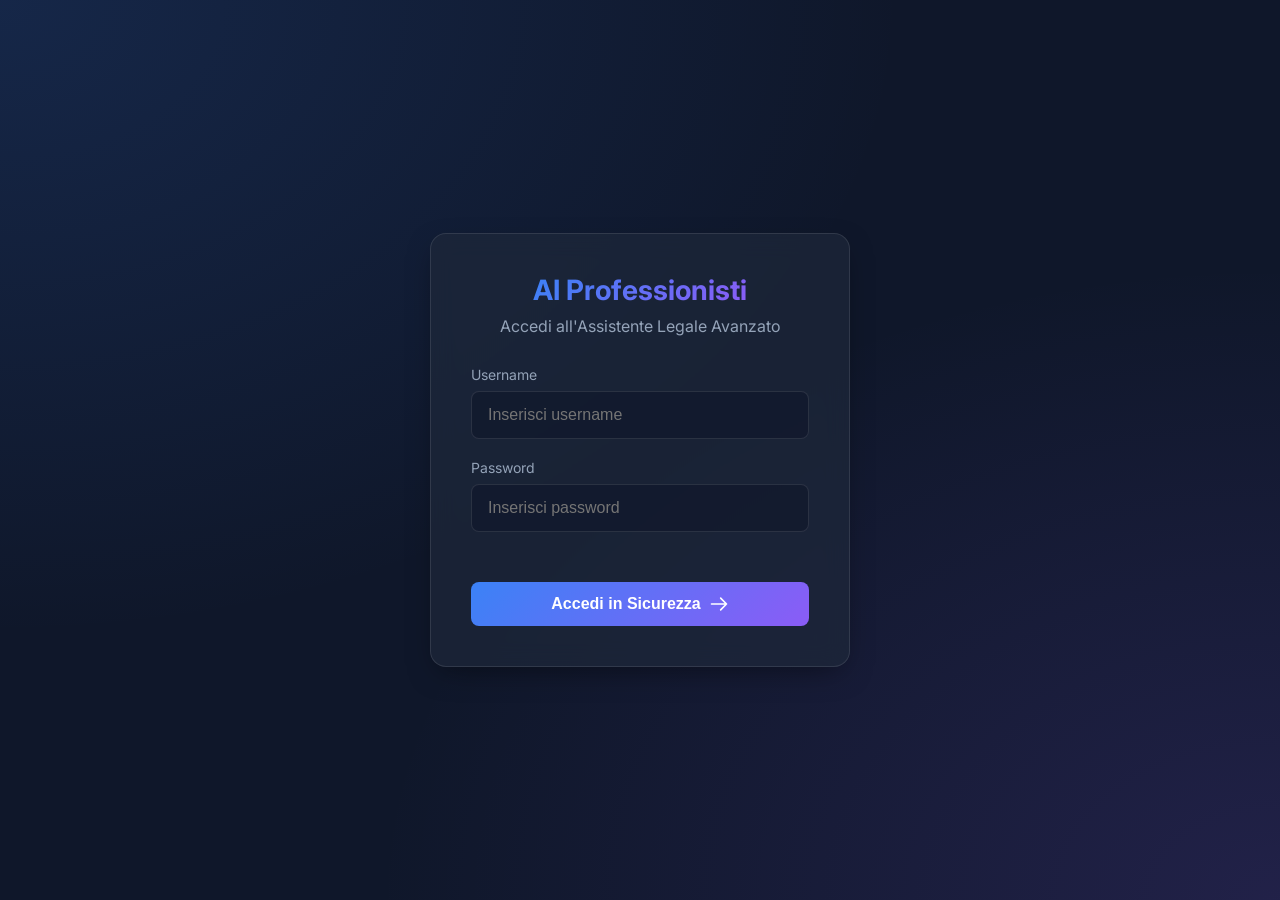
<file: index.html>
<!DOCTYPE html>
<html lang="it">
<head>
    <meta charset="UTF-8">
    <meta name="viewport" content="width=device-width, initial-scale=1.0">
    <title>Login - AI Professionisti</title>
    <link href="https://fonts.googleapis.com/css2?family=Inter:wght@400;500;600;700&display=swap" rel="stylesheet">
    <link rel="stylesheet" href="css/style.css">
</head>
<body>
    <div class="login-container">
        <div class="glass-panel login-card">
            <h2 class="gradient-text">AI Professionisti</h2>
            <p>Accedi all'Assistente Legale Avanzato</p>
            
            <form id="loginForm">
                <div class="form-group">
                    <label for="username">Username</label>
                    <input type="text" id="username" class="input-field" required autocomplete="username" placeholder="Inserisci username">
                </div>
                
                <div class="form-group">
                    <label for="password">Password</label>
                    <input type="password" id="password" class="input-field" required autocomplete="current-password" placeholder="Inserisci password">
                </div>
                
                <div id="errorMessage" class="error-message"></div>
                
                <button type="submit" id="loginBtn" class="btn-primary" style="width: 100%; margin-top: 10px;">
                    Accedi in Sicurezza
                    <svg width="20" height="20" fill="none" stroke="currentColor" viewBox="0 0 24 24"><path stroke-linecap="round" stroke-linejoin="round" stroke-width="2" d="M14 5l7 7m0 0l-7 7m7-7H3"></path></svg>
                </button>
            </form>
        </div>
    </div>

    <script src="js/config.js"></script>
    <script src="js/auth.js"></script>
</body>
</html>
</file>
<file: css/style.css>
/* =========================================
   DESIGN SYSTEM & TOKENS
   ========================================= */
:root {
    --bg-color: #0f172a; /* Slate 900 */
    --surface-color: rgba(30, 41, 59, 0.7); /* Slate 800 with opacity */
    --surface-border: rgba(255, 255, 255, 0.1);
    
    --primary-gradient: linear-gradient(135deg, #3b82f6 0%, #8b5cf6 100%);
    --primary-color: #3b82f6;
    --primary-hover: #2563eb;
    
    --text-primary: #f8fafc;
    --text-secondary: #94a3b8;
    
    --error-color: #ef4444;
    --success-color: #10b981;
    
    --glass-blur: blur(12px);
    --shadow-premium: 0 10px 30px -10px rgba(0, 0, 0, 0.5);
    
    --font-family: 'Inter', system-ui, -apple-system, sans-serif;
}

/* =========================================
   GLOBAL STYLES
   ========================================= */
* {
    margin: 0;
    padding: 0;
    box-sizing: border-box;
}

body {
    font-family: var(--font-family);
    background-color: var(--bg-color);
    background-image: 
        radial-gradient(at 0% 0%, rgba(59, 130, 246, 0.15) 0px, transparent 50%),
        radial-gradient(at 100% 100%, rgba(139, 92, 246, 0.15) 0px, transparent 50%);
    background-attachment: fixed;
    color: var(--text-primary);
    min-height: 100vh;
    display: flex;
    flex-direction: column;
    -webkit-font-smoothing: antialiased;
}

/* =========================================
   TYPOGRAPHY
   ========================================= */
h1, h2, h3 {
    font-weight: 700;
    line-height: 1.2;
}

.gradient-text {
    background: var(--primary-gradient);
    -webkit-background-clip: text;
    -webkit-text-fill-color: transparent;
    display: inline-block;
}

/* =========================================
   GLASSMORPHISM UTILITIES
   ========================================= */
.glass-panel {
    background: var(--surface-color);
    backdrop-filter: var(--glass-blur);
    -webkit-backdrop-filter: var(--glass-blur);
    border: 1px solid var(--surface-border);
    border-radius: 16px;
    box-shadow: var(--shadow-premium);
}

/* =========================================
   BUTTONS & INPUTS
   ========================================= */
.btn-primary {
    background: var(--primary-gradient);
    color: white;
    border: none;
    padding: 12px 24px;
    border-radius: 8px;
    font-size: 16px;
    font-weight: 600;
    cursor: pointer;
    transition: all 0.3s ease;
    display: inline-flex;
    align-items: center;
    justify-content: center;
    gap: 8px;
}

.btn-primary:hover {
    transform: translateY(-2px);
    box-shadow: 0 4px 15px rgba(59, 130, 246, 0.4);
}

.btn-primary:active {
    transform: translateY(0);
}

.btn-primary:disabled {
    opacity: 0.7;
    cursor: not-allowed;
    transform: none;
}

.input-field {
    width: 100%;
    background: rgba(15, 23, 42, 0.6);
    border: 1px solid var(--surface-border);
    color: var(--text-primary);
    padding: 14px 16px;
    border-radius: 8px;
    font-size: 16px;
    transition: all 0.3s ease;
    outline: none;
}

.input-field:focus {
    border-color: var(--primary-color);
    box-shadow: 0 0 0 2px rgba(59, 130, 246, 0.2);
}

/* =========================================
   LOGIN PAGE SPECIFIC
   ========================================= */
.login-container {
    flex: 1;
    display: flex;
    align-items: center;
    justify-content: center;
    padding: 20px;
}

.login-card {
    width: 100%;
    max-width: 420px;
    padding: 40px;
    text-align: center;
    animation: fadeUp 0.6s ease-out forwards;
}

.login-card h2 {
    margin-bottom: 8px;
    font-size: 28px;
}

.login-card p {
    color: var(--text-secondary);
    margin-bottom: 30px;
}

.form-group {
    margin-bottom: 20px;
    text-align: left;
}

.form-group label {
    display: block;
    margin-bottom: 8px;
    font-size: 14px;
    color: var(--text-secondary);
}

.error-message {
    color: var(--error-color);
    font-size: 14px;
    margin-top: 10px;
    min-height: 20px;
}

/* =========================================
   CHAT PAGE SPECIFIC
   ========================================= */
.chat-layout {
    display: flex;
    height: 100vh;
    overflow: hidden;
}

/* Sidebar */
.chat-sidebar {
    width: 280px;
    border-right: 1px solid var(--surface-border);
    background: rgba(15, 23, 42, 0.8);
    display: flex;
    flex-direction: column;
    padding: 20px;
    transition: transform 0.3s ease;
}

.sidebar-header {
    margin-bottom: 30px;
}

.sidebar-header h2 {
    font-size: 18px;
    margin-bottom: 4px;
}

.sidebar-header p {
    font-size: 12px;
    color: var(--text-secondary);
}

.sidebar-nav {
    flex: 1;
}

.nav-item {
    padding: 12px;
    border-radius: 8px;
    color: var(--text-secondary);
    cursor: pointer;
    transition: all 0.2s;
    display: flex;
    align-items: center;
    gap: 10px;
    margin-bottom: 8px;
}

.nav-item:hover, .nav-item.active {
    background: rgba(255,255,255,0.05);
    color: var(--text-primary);
}

.sidebar-footer {
    border-top: 1px solid var(--surface-border);
    padding-top: 20px;
}

.btn-logout {
    width: 100%;
    background: transparent;
    border: 1px solid var(--surface-border);
    color: var(--text-secondary);
    padding: 10px;
    border-radius: 8px;
    cursor: pointer;
    transition: all 0.2s;
}

.btn-logout:hover {
    background: rgba(239, 68, 68, 0.1);
    color: var(--error-color);
    border-color: rgba(239, 68, 68, 0.3);
}

.btn-new-chat {
    background: rgba(59, 130, 246, 0.1);
    border: 1px solid rgba(59, 130, 246, 0.3);
    color: var(--primary-color);
    padding: 8px 16px;
    border-radius: 8px;
    font-size: 14px;
    font-weight: 600;
    cursor: pointer;
    transition: all 0.3s ease;
    display: inline-flex;
    align-items: center;
    gap: 8px;
}

.btn-new-chat:hover {
    background: rgba(59, 130, 246, 0.2);
    border-color: rgba(59, 130, 246, 0.5);
    transform: translateY(-1px);
}

.btn-stop {
    background: rgba(239, 68, 68, 0.1);
    border: 1px solid rgba(239, 68, 68, 0.3);
    color: var(--error-color);
    padding: 8px 16px;
    border-radius: 8px;
    font-size: 14px;
    font-weight: 600;
    cursor: pointer;
    transition: all 0.3s ease;
    display: inline-flex;
    align-items: center;
    gap: 8px;
}

.btn-stop:hover {
    background: rgba(239, 68, 68, 0.2);
    border-color: rgba(239, 68, 68, 0.5);
    transform: translateY(-1px);
}

/* Main Chat Area */
.chat-main {
    flex: 1;
    display: flex;
    flex-direction: column;
    position: relative;
}

.chat-header {
    padding: 20px 30px;
    border-bottom: 1px solid var(--surface-border);
    background: rgba(15, 23, 42, 0.6);
    backdrop-filter: var(--glass-blur);
    -webkit-backdrop-filter: var(--glass-blur);
    z-index: 10;
}

.chat-messages {
    flex: 1;
    overflow-y: auto;
    padding: 30px;
    scroll-behavior: smooth;
    display: flex;
    flex-direction: column;
    gap: 24px;
}

.message {
    display: flex;
    gap: 16px;
    max-width: 85%;
    animation: fadeIn 0.4s ease-out;
}

.message.user {
    align-self: flex-end;
    flex-direction: row-reverse;
}

.message.assistant {
    align-self: flex-start;
}

.avatar {
    width: 40px;
    height: 40px;
    border-radius: 12px;
    display: flex;
    align-items: center;
    justify-content: center;
    flex-shrink: 0;
    font-weight: bold;
}

.user .avatar {
    background: var(--surface-color);
    border: 1px solid var(--surface-border);
}

.assistant .avatar {
    background: var(--primary-gradient);
    color: white;
}

.message-content {
    background: var(--surface-color);
    padding: 16px 20px;
    border-radius: 16px;
    border: 1px solid var(--surface-border);
    line-height: 1.6;
    font-size: 15px;
}

.user .message-content {
    background: rgba(59, 130, 246, 0.1);
    border-color: rgba(59, 130, 246, 0.2);
    border-top-right-radius: 4px;
}

.assistant .message-content {
    border-top-left-radius: 4px;
}

/* Markdown formatting inside messages */
.message-content p { margin-bottom: 12px; }
.message-content p:last-child { margin-bottom: 0; }
.message-content strong { color: #fff; }
.message-content ul, .message-content ol { margin-left: 20px; margin-bottom: 12px; }

/* Sources Display */
.sources-container {
    margin-top: 16px;
    padding-top: 16px;
    border-top: 1px dashed var(--surface-border);
    font-size: 13px;
    color: var(--text-secondary);
}

.sources-title {
    font-weight: 600;
    margin-bottom: 8px;
    color: #94a3b8;
    display: flex;
    align-items: center;
    gap: 6px;
}

.source-item {
    background: rgba(0,0,0,0.2);
    padding: 6px 10px;
    border-radius: 4px;
    margin-bottom: 4px;
    border: 1px solid rgba(255,255,255,0.05);
}

/* Input Area */
.chat-input-container {
    padding: 20px 30px;
    background: linear-gradient(to top, var(--bg-color) 70%, transparent);
}

.input-wrapper {
    position: relative;
    display: flex;
    align-items: center;
}

.chat-input {
    width: 100%;
    background: var(--surface-color);
    border: 1px solid var(--surface-border);
    color: var(--text-primary);
    padding: 16px 60px 16px 20px;
    border-radius: 24px;
    font-size: 16px;
    resize: none;
    outline: none;
    box-shadow: 0 4px 20px rgba(0,0,0,0.3);
    transition: all 0.3s;
    font-family: inherit;
    line-height: 1.5;
    height: 56px;
    overflow-y: hidden;
}

.chat-input:focus {
    border-color: var(--primary-color);
    box-shadow: 0 0 0 2px rgba(59, 130, 246, 0.2), 0 4px 20px rgba(0,0,0,0.3);
}

.btn-send {
    position: absolute;
    right: 8px;
    bottom: 8px;
    width: 40px;
    height: 40px;
    border-radius: 50%;
    background: var(--primary-gradient);
    color: white;
    border: none;
    display: flex;
    align-items: center;
    justify-content: center;
    cursor: pointer;
    transition: all 0.2s;
}

.btn-send:hover {
    transform: scale(1.05);
}

.btn-send:disabled {
    background: var(--surface-border);
    color: var(--text-secondary);
    cursor: not-allowed;
    transform: none;
}

/* Typing Indicator */
.typing-indicator {
    display: flex;
    gap: 4px;
    padding: 8px 0;
}

.typing-dot {
    width: 8px;
    height: 8px;
    background: var(--text-secondary);
    border-radius: 50%;
    animation: typing 1.4s infinite ease-in-out both;
}

.typing-dot:nth-child(1) { animation-delay: -0.32s; }
.typing-dot:nth-child(2) { animation-delay: -0.16s; }

/* =========================================
   ANIMATIONS
   ========================================= */
@keyframes fadeUp {
    from { opacity: 0; transform: translateY(20px); }
    to { opacity: 1; transform: translateY(0); }
}

@keyframes fadeIn {
    from { opacity: 0; }
    to { opacity: 1; }
}

@keyframes typing {
    0%, 80%, 100% { transform: scale(0); }
    40% { transform: scale(1); }
}

/* Responsive */
@media (max-width: 768px) {
    .chat-sidebar {
        position: fixed;
        left: -100%;
        height: 100%;
        z-index: 50;
    }
    .message { max-width: 95%; }
}

/* Streaming Cursor Animation */
.streaming-cursor {
    display: inline-block;
    width: 2px;
    height: 15px;
    background-color: currentColor;
    margin-left: 4px;
    vertical-align: middle;
    animation: blink 0.8s step-end infinite;
}

@keyframes blink {
    from, to { background-color: transparent }
    50% { background-color: currentColor }
}

/* =========================================
   PROMPT EDITOR MODAL
   ========================================= */

/* Sidebar Button */
.btn-prompt-editor {
    width: 100%;
    background: rgba(139, 92, 246, 0.1);
    border: 1px solid rgba(139, 92, 246, 0.3);
    color: #a78bfa;
    padding: 10px 12px;
    border-radius: 8px;
    font-size: 14px;
    font-weight: 500;
    cursor: pointer;
    transition: all 0.3s ease;
    display: flex;
    align-items: center;
    gap: 8px;
    font-family: var(--font-family);
}

.btn-prompt-editor:hover {
    background: rgba(139, 92, 246, 0.2);
    border-color: rgba(139, 92, 246, 0.5);
    transform: translateY(-1px);
}

.prompt-badge {
    margin-left: auto;
    background: rgba(245, 158, 11, 0.2);
    color: #fbbf24;
    font-size: 10px;
    font-weight: 700;
    padding: 2px 6px;
    border-radius: 4px;
    text-transform: uppercase;
    letter-spacing: 0.5px;
}

/* Modal Overlay */
.prompt-modal-overlay {
    position: fixed;
    top: 0;
    left: 0;
    width: 100%;
    height: 100%;
    background: rgba(0, 0, 0, 0.7);
    backdrop-filter: blur(4px);
    -webkit-backdrop-filter: blur(4px);
    z-index: 1000;
    display: flex;
    align-items: center;
    justify-content: center;
    animation: fadeIn 0.2s ease-out;
}

/* Modal Panel */
.prompt-modal-panel {
    width: 90%;
    max-width: 800px;
    max-height: 85vh;
    background: rgba(30, 41, 59, 0.95);
    backdrop-filter: blur(20px);
    -webkit-backdrop-filter: blur(20px);
    border: 1px solid rgba(255, 255, 255, 0.1);
    border-radius: 16px;
    box-shadow: 0 25px 60px rgba(0, 0, 0, 0.5);
    display: flex;
    flex-direction: column;
    animation: fadeUp 0.3s ease-out;
}

.prompt-modal-header {
    display: flex;
    justify-content: space-between;
    align-items: center;
    padding: 20px 24px;
    border-bottom: 1px solid rgba(255, 255, 255, 0.08);
}

.prompt-modal-header h3 {
    font-size: 18px;
    font-weight: 600;
    background: linear-gradient(135deg, #a78bfa, #818cf8);
    -webkit-background-clip: text;
    -webkit-text-fill-color: transparent;
}

.prompt-modal-close {
    background: rgba(255, 255, 255, 0.05);
    border: 1px solid rgba(255, 255, 255, 0.1);
    color: var(--text-secondary);
    width: 32px;
    height: 32px;
    border-radius: 8px;
    font-size: 20px;
    cursor: pointer;
    display: flex;
    align-items: center;
    justify-content: center;
    transition: all 0.2s;
}

.prompt-modal-close:hover {
    background: rgba(239, 68, 68, 0.1);
    color: var(--error-color);
    border-color: rgba(239, 68, 68, 0.3);
}

/* Status Badge */
.prompt-status-badge {
    font-size: 11px;
    font-weight: 700;
    padding: 4px 10px;
    border-radius: 6px;
    text-transform: uppercase;
    letter-spacing: 0.5px;
}

.prompt-status-badge.original {
    background: rgba(16, 185, 129, 0.15);
    color: #34d399;
    border: 1px solid rgba(16, 185, 129, 0.3);
}

.prompt-status-badge.custom {
    background: rgba(245, 158, 11, 0.15);
    color: #fbbf24;
    border: 1px solid rgba(245, 158, 11, 0.3);
}

/* Textarea */
.prompt-textarea {
    flex: 1;
    margin: 16px 24px;
    padding: 16px;
    background: rgba(15, 23, 42, 0.6);
    border: 1px solid rgba(255, 255, 255, 0.08);
    border-radius: 12px;
    color: var(--text-primary);
    font-family: 'JetBrains Mono', 'Fira Code', 'Consolas', monospace;
    font-size: 13px;
    line-height: 1.6;
    resize: none;
    outline: none;
    min-height: 400px;
    transition: border-color 0.3s;
}

.prompt-textarea:focus {
    border-color: rgba(139, 92, 246, 0.5);
    box-shadow: 0 0 0 2px rgba(139, 92, 246, 0.15);
}

/* Footer Buttons */
.prompt-modal-footer {
    display: flex;
    justify-content: space-between;
    padding: 16px 24px;
    border-top: 1px solid rgba(255, 255, 255, 0.08);
    gap: 12px;
}

.btn-prompt-reset {
    background: rgba(239, 68, 68, 0.1);
    border: 1px solid rgba(239, 68, 68, 0.3);
    color: #f87171;
    padding: 10px 18px;
    border-radius: 8px;
    font-size: 13px;
    font-weight: 600;
    cursor: pointer;
    transition: all 0.2s;
    display: flex;
    align-items: center;
    gap: 6px;
    font-family: var(--font-family);
}

.btn-prompt-reset:hover {
    background: rgba(239, 68, 68, 0.2);
    border-color: rgba(239, 68, 68, 0.5);
}

.btn-prompt-save {
    background: linear-gradient(135deg, #8b5cf6, #6366f1);
    border: none;
    color: white;
    padding: 10px 20px;
    border-radius: 8px;
    font-size: 13px;
    font-weight: 600;
    cursor: pointer;
    transition: all 0.3s;
    display: flex;
    align-items: center;
    gap: 6px;
    font-family: var(--font-family);
}

.btn-prompt-save:hover {
    transform: translateY(-1px);
    box-shadow: 0 4px 15px rgba(139, 92, 246, 0.4);
}
</file>
